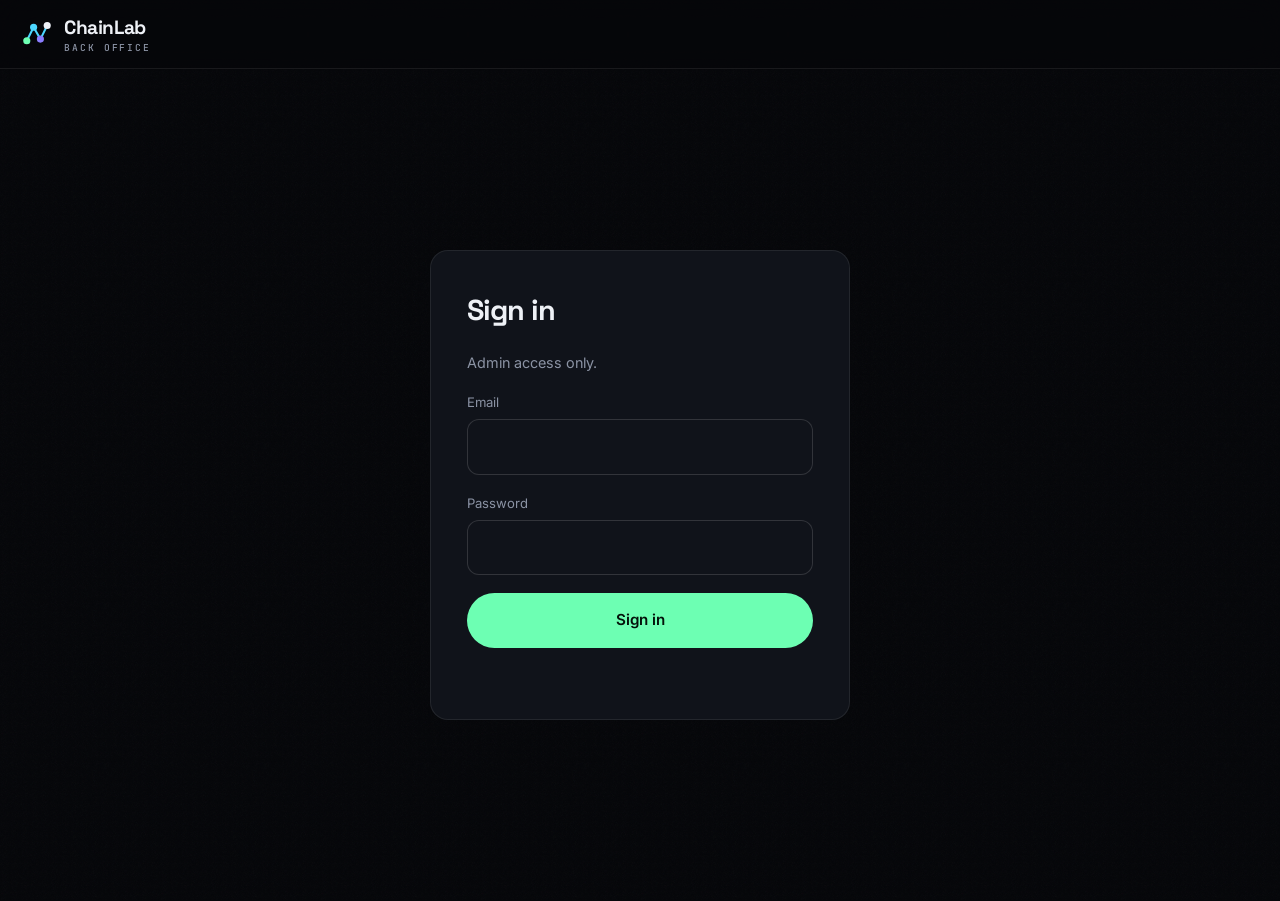
<file: admin.html>
<!doctype html>
<html lang="en">
<head>
<meta charset="utf-8">
<meta name="viewport" content="width=device-width, initial-scale=1">
<meta name="robots" content="noindex,nofollow">
<title>Orders — ChainLab Back Office</title>
<meta name="theme-color" content="#06070a">
<link rel="icon" href="assets/favicon.svg" type="image/svg+xml">
<link rel="preconnect" href="https://fonts.googleapis.com"><link rel="preconnect" href="https://fonts.gstatic.com" crossorigin>
<link href="https://fonts.googleapis.com/css2?family=Inter:wght@400;500;600&family=JetBrains+Mono:wght@400;500&family=Space+Grotesk:wght@500;600;700&display=swap" rel="stylesheet">
<link rel="stylesheet" href="css/styles.css">
<style>
  body{min-height:100vh}
  [hidden]{display:none!important}
  .a-top{position:sticky;top:0;z-index:20;background:rgba(6,7,10,.85);backdrop-filter:blur(16px);border-bottom:1px solid var(--line)}
  .a-top .wrap{display:flex;align-items:center;gap:16px;height:68px}
  .a-top .who{margin-left:auto;color:var(--muted);font-size:.85rem;display:flex;gap:12px;align-items:center}
  .a-btn{padding:8px 14px;border-radius:999px;border:1px solid var(--line2);background:var(--panel);cursor:pointer;font-size:.85rem;color:var(--text);transition:.2s;white-space:nowrap}
  .a-btn:hover{border-color:var(--text)}
  .a-btn.mint{background:var(--mint);color:#04120a;border-color:var(--mint);font-weight:600}
  .a-btn.violet{background:var(--violet);color:#fff;border-color:var(--violet);font-weight:600}
  .a-btn.rose{color:var(--rose);border-color:rgba(255,122,156,.35)}
  .a-btn[disabled]{opacity:.5;pointer-events:none}
  .login{min-height:calc(100vh - 68px);display:grid;place-items:center;padding:20px}
  .login .form-card{width:min(420px,100%)}
  .kpis{display:grid;grid-template-columns:repeat(5,1fr);gap:12px;margin:28px 0 18px}
  .kpi{padding:16px 18px;border-radius:14px;border:1px solid var(--line);background:var(--panel);cursor:pointer;transition:border-color .2s}
  .kpi:hover,.kpi.on{border-color:var(--c)}
  .kpi strong{font-family:var(--fd);font-size:1.8rem;display:block;line-height:1;color:var(--c)}
  .kpi span{font-size:.8rem;color:var(--muted)}
  .a-tools{display:flex;gap:12px;align-items:center;margin-bottom:16px;flex-wrap:wrap}
  .a-tools .search{height:44px;max-width:420px}
  .olist{display:grid;gap:10px;padding-bottom:80px}
  .orow{border:1px solid var(--line);border-radius:16px;background:var(--panel);overflow:hidden}
  .orow-h{display:grid;grid-template-columns:150px 1.2fr 1fr 110px 150px 24px;gap:14px;align-items:center;padding:14px 18px;cursor:pointer}
  .orow-h:hover{background:var(--panel2)}
  .oid{font-family:var(--fm);font-size:.85rem}
  .oid small,.ocust small{display:block;color:var(--muted);font-family:var(--fb);font-size:.75rem}
  .ocust b{font-weight:600}
  .ototal{font-family:var(--fd);font-weight:700;font-size:1.15rem;text-align:right}
  .chev{color:var(--dim);transition:transform .25s}
  .orow.open .chev{transform:rotate(90deg)}
  .obody{display:none;border-top:1px solid var(--line);padding:18px;gap:18px;grid-template-columns:1.3fr 1fr}
  .orow.open .obody{display:grid}
  .box{border:1px solid var(--line);border-radius:12px;padding:14px 16px}
  .box h6{font-family:var(--fm);font-size:.66rem;letter-spacing:.14em;color:var(--muted);font-weight:500;margin-bottom:10px;text-transform:uppercase}
  .items{width:100%;border-collapse:collapse;font-size:.88rem}
  .items td{padding:7px 0;border-bottom:1px solid var(--line)}
  .items td:last-child{text-align:right;font-family:var(--fm)}
  .items tr.sum td{border:0;color:var(--muted);padding:4px 0}
  .items tr.tot td{border:0;font-weight:700;color:var(--text);font-size:1rem}
  .label{white-space:pre-line;font-size:.95rem;line-height:1.55}
  .kv{display:grid;grid-template-columns:110px 1fr;gap:6px 10px;font-size:.85rem}
  .kv span{color:var(--muted)}
  .kv code{font-family:var(--fm);font-size:.78rem;word-break:break-all}
  .acts{display:flex;gap:8px;flex-wrap:wrap;margin-top:12px}
  .stp{display:inline-flex;align-items:center;gap:7px;padding:5px 11px;border-radius:999px;font-family:var(--fm);font-size:.66rem;letter-spacing:.08em;text-transform:uppercase;border:1px solid;white-space:nowrap}
  .stp i{width:6px;height:6px;border-radius:50%;background:currentColor}
  .s-awaiting{color:var(--muted);border-color:var(--line2)}
  .s-verifying{color:var(--amber);border-color:rgba(255,196,107,.4);background:rgba(255,196,107,.07)}
  .s-paid{color:var(--cyan);border-color:rgba(76,215,255,.4);background:rgba(76,215,255,.07)}
  .s-shipped{color:var(--mint);border-color:rgba(109,255,179,.4);background:rgba(109,255,179,.07)}
  .s-cancelled{color:var(--rose);border-color:rgba(255,122,156,.4);background:rgba(255,122,156,.06)}
  .a-empty{padding:60px;text-align:center;color:var(--muted);border:1px dashed var(--line2);border-radius:16px}
  .note-in{width:100%;margin-top:6px;font-size:.85rem;padding:10px 12px}
  .ship-in{display:flex;gap:8px;margin-top:10px}
  .ship-in .input{padding:10px 12px;font-size:.85rem}
  .tabs{display:flex;gap:6px;margin-top:26px;border-bottom:1px solid var(--line)}
  .tab{padding:12px 16px;border:0;background:none;color:var(--muted);cursor:pointer;font-weight:600;border-bottom:2px solid transparent;margin-bottom:-1px;display:flex;gap:8px;align-items:center}
  .tab.on{color:var(--text);border-color:var(--mint)}
  .tab i{font-style:normal;font-size:.72rem;min-width:20px;height:20px;padding:0 6px;border-radius:99px;background:var(--mint);color:#04120a;display:grid;place-items:center}
  .tab i:empty{display:none}
  .msg{border:1px solid var(--line);border-radius:16px;background:var(--panel);padding:16px 18px}
  .msg.handled{opacity:.55}
  .msg-h{display:flex;gap:12px;align-items:center;flex-wrap:wrap}
  .msg-h b{font-weight:600}
  .msg-h .when{margin-left:auto;color:var(--muted);font-size:.8rem}
  .msg p{white-space:pre-wrap;margin:10px 0 12px;color:#d5dae3;font-size:.92rem}
  @media (max-width:900px){
    .kpis{grid-template-columns:repeat(3,1fr)}
    .orow-h{grid-template-columns:1fr auto;grid-template-areas:"id total" "cust st"}
    .orow-h .oid{grid-area:id}.orow-h .ototal{grid-area:total}.orow-h .ocust{grid-area:cust}.orow-h .ost{grid-area:st;justify-self:end}
    .orow-h .odate,.orow-h .chev{display:none}
    .obody{grid-template-columns:1fr}
  }
</style>
</head>
<body>
<header class="a-top"><div class="wrap">
  <a href="index.html" class="logo"><svg viewBox="0 0 40 40" width="30" height="30"><path d="M8 28 L16 12 L24 26 L32 10" fill="none" stroke="#4cd7ff" stroke-width="2.4" stroke-linecap="round"/><circle cx="8" cy="28" r="4.2" fill="#6dffb3"/><circle cx="16" cy="12" r="4.2" fill="#4cd7ff"/><circle cx="24" cy="26" r="4.2" fill="#8a7dff"/><circle cx="32" cy="10" r="4.2" fill="#eef1f6"/></svg><div>ChainLab<small>BACK OFFICE</small></div></a>
  <div class="who" id="who"></div>
</div></header>

<main class="wrap">
  <section class="login" id="loginView" hidden>
    <form class="form-card" id="loginForm">
      <h2 style="font-family:var(--fd);font-size:1.8rem;letter-spacing:-.03em">Sign in</h2>
      <p class="muted" style="font-size:.9rem">Admin access only.</p>
      <div class="field"><label>Email</label><input class="input" name="email" type="email" autocomplete="username" required></div>
      <div class="field"><label>Password</label><input class="input" name="password" type="password" autocomplete="current-password" required></div>
      <button class="btn btn-primary" type="submit">Sign in</button>
      <div class="form-status err" id="loginErr"></div>
    </form>
  </section>

  <section id="appView" hidden>
    <div class="tabs" id="tabs"><button class="tab on" data-tab="orders">Orders <i id="tabO"></i></button><button class="tab" data-tab="messages">Messages <i id="tabM"></i></button></div>
    <div id="msgView" hidden><div class="olist" id="msgList" style="margin-top:20px"></div></div>
    <div id="orderView">
    <div class="kpis" id="kpis"></div>
    <div class="a-tools">
      <label class="search"><svg viewBox="0 0 24 24" fill="none" stroke="currentColor" stroke-width="2"><circle cx="11" cy="11" r="7"/><path d="M20 20l-4-4"/></svg><input id="q" placeholder="Search order #, name, email, ZIP…"></label>
      <button class="a-btn" id="refresh">↻ Refresh</button>
      <a class="a-btn" id="walletLink" target="_blank" rel="noopener">Check wallet on mempool.space ↗</a>
      <span class="muted" id="lastSync" style="font-size:.8rem"></span>
    </div>
    <div class="olist" id="list"></div>
    </div>
  </section>
</main>
<div class="toast" id="toast"></div>

<script src="js/config.js"></script>
<script src="js/admin.js"></script>
</body>
</html>
</file>
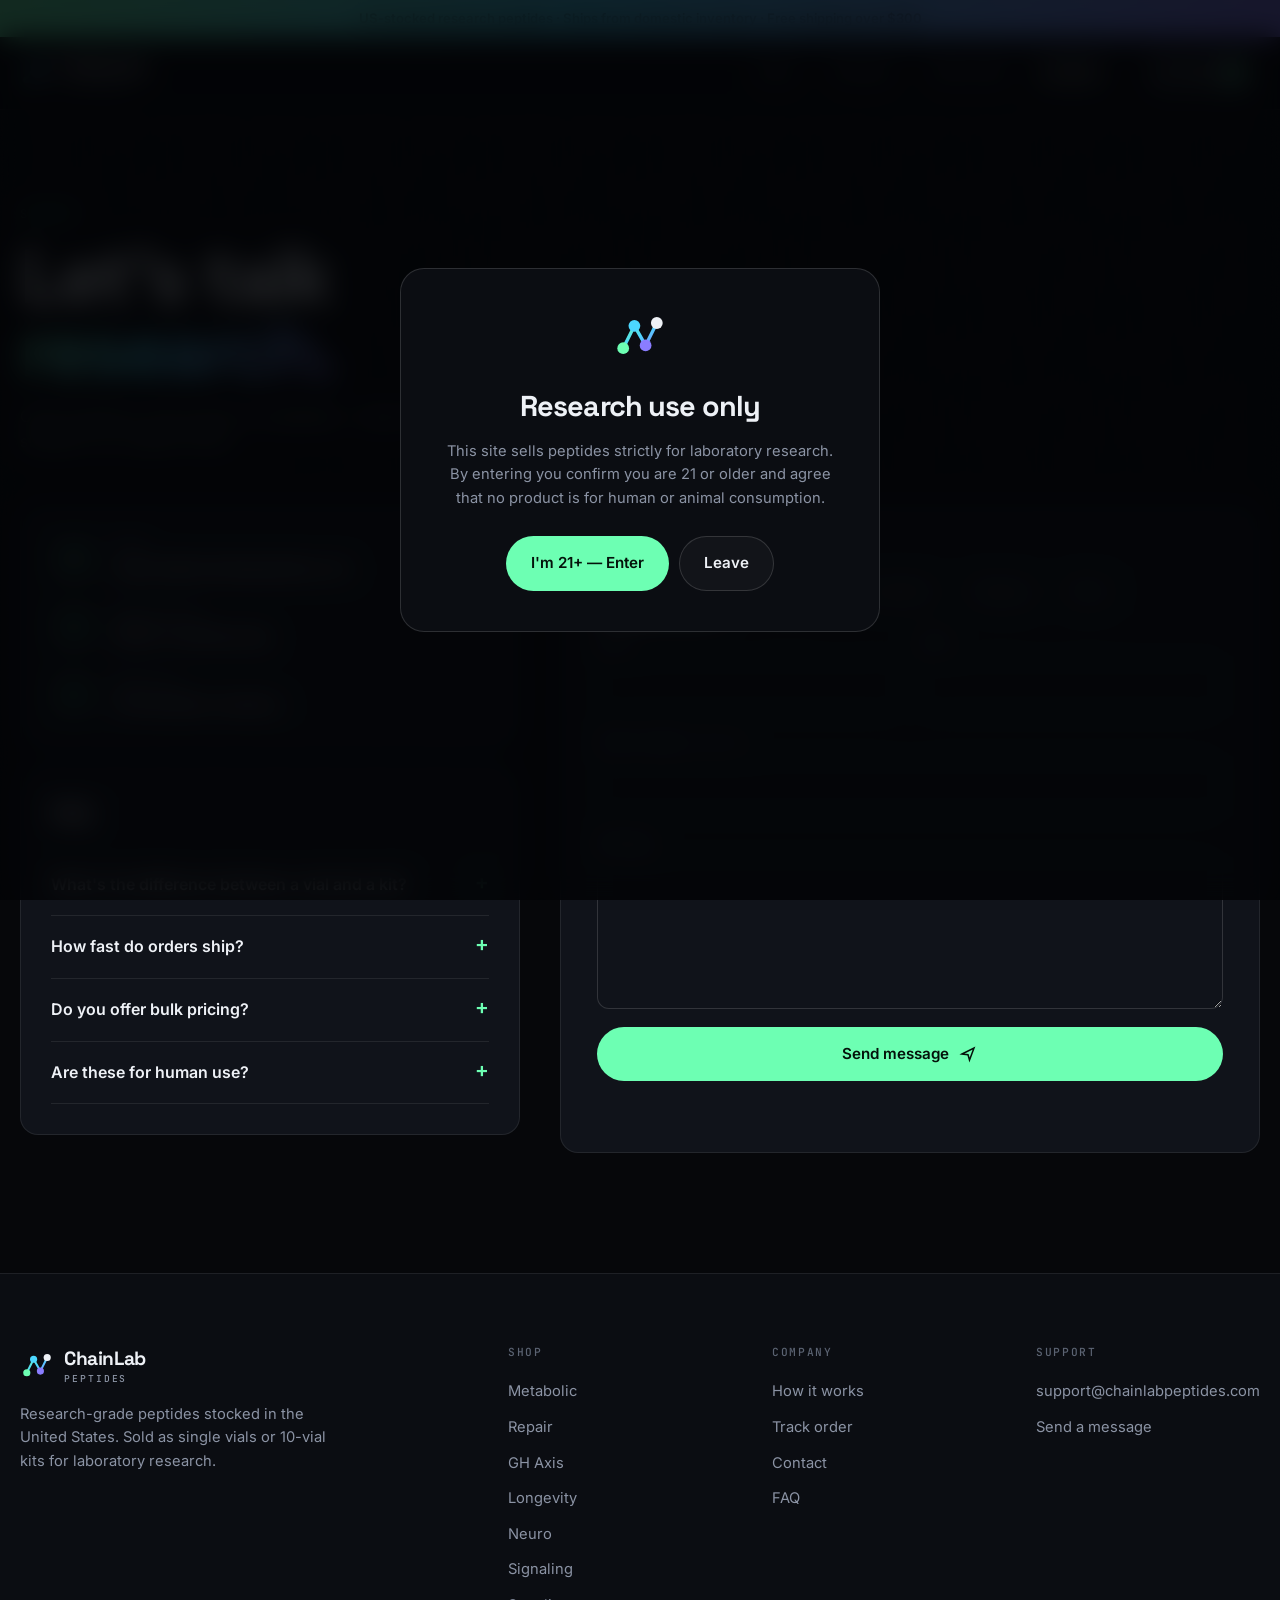
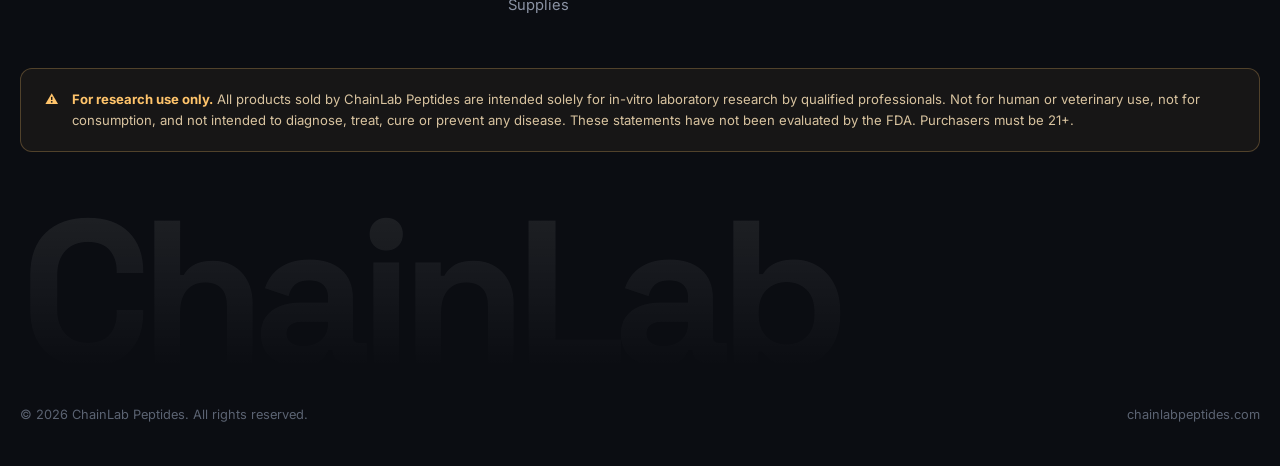
<file: contact.html>
<!doctype html>
<html lang="en">
<head>
<meta charset="utf-8">
<meta name="viewport" content="width=device-width, initial-scale=1">
<title>Contact — ChainLab Peptides</title>
<meta name="description" content="Contact ChainLab Peptides support for orders, bulk pricing and availability.">
<meta name="theme-color" content="#06070a">
<link rel="icon" href="assets/favicon.svg" type="image/svg+xml">
<link rel="preconnect" href="https://fonts.googleapis.com"><link rel="preconnect" href="https://fonts.gstatic.com" crossorigin>
<link href="https://fonts.googleapis.com/css2?family=Inter:wght@400;500;600&family=JetBrains+Mono:wght@400;500&family=Space+Grotesk:wght@500;600;700&display=swap" rel="stylesheet">
<link rel="stylesheet" href="css/styles.css">
</head>
<body data-page="contact">
<main>
  <section class="page-head"><div class="wrap">
    <span class="mono eyebrow">Support</span>
    <h1>Let's talk<br><span class="grad-text">research.</span></h1>
    <p>Order questions, bulk quotes or availability — send a message and it goes straight to our support inbox.</p>
  </div></section>

  <div class="wrap contact-grid">
    <div style="display:grid;gap:16px;align-content:start">
      <div class="contact-card reveal">
        <div class="item"><div class="ico"><svg width="20" viewBox="0 0 24 24" fill="none" stroke="currentColor" stroke-width="1.8"><path d="M3 6h18v12H3z"/><path d="M3 7l9 6 9-6"/></svg></div><div><small>Email</small><a id="mailLink" href="#"></a></div></div>
        <div class="item"><div class="ico"><svg width="20" viewBox="0 0 24 24" fill="none" stroke="currentColor" stroke-width="1.8"><circle cx="12" cy="12" r="9"/><path d="M12 7v5l3 2"/></svg></div><div><small>Response time</small>Within 1 business day</div></div>
        <div class="item"><div class="ico"><svg width="20" viewBox="0 0 24 24" fill="none" stroke="currentColor" stroke-width="1.8"><path d="M3 7h11v9H3zM14 10h4l3 3v3h-7z"/></svg></div><div><small>Ships from</small>US domestic inventory</div></div>
      </div>
      <div class="contact-card faq reveal" id="faq">
        <h3 style="font-family:var(--fd);font-size:1.4rem">FAQ</h3>
        <div>
          <details><summary>What's the difference between a vial and a kit?</summary><p>A single vial is one sealed vial of the size you pick. A kit is ten vials of the same size and is priced much lower per vial.</p></details>
          <details><summary>How fast do orders ship?</summary><p>Orders ship from US inventory, typically within one business day of payment confirmation. You'll receive tracking by email.</p></details>
          <details><summary>Do you offer bulk pricing?</summary><p>Yes. Choose "Bulk quote" in the form with the compounds and quantities you need.</p></details>
          <details><summary>Are these for human use?</summary><p>No. All products are sold strictly for laboratory research use only and are not for human or animal consumption.</p></details>
        </div>
      </div>
    </div>

    <div class="form-card reveal">
      <form id="contactForm" style="display:grid;gap:18px">
        <div class="field"><label>What can we help with?</label>
          <div class="topics" id="topics">
            <button type="button" class="chip on" data-t="Order question">Order question</button>
            <button type="button" class="chip" data-t="Bulk quote">Bulk quote</button>
            <button type="button" class="chip" data-t="Product availability">Availability</button>
            <button type="button" class="chip" data-t="Shipping">Shipping</button>
            <button type="button" class="chip" data-t="Other">Other</button>
          </div></div>
        <div class="form-row">
          <div class="field"><label for="n">Name</label><input class="input" id="n" name="name" required></div>
          <div class="field"><label for="e">Email</label><input class="input" id="e" name="email" type="email" required></div>
        </div>
        <div class="field"><label for="o">Order number <span style="color:var(--dim)">(optional)</span></label><input class="input" id="o" name="order_number"></div>
        <div class="field"><label for="m">Message</label><textarea class="input" id="m" name="message" required></textarea></div>
        <input type="text" name="_honey" style="display:none" tabindex="-1" autocomplete="off">
        <button class="btn btn-primary" type="submit" id="sendBtn">Send message <svg viewBox="0 0 24 24" fill="none" stroke="currentColor" stroke-width="2"><path d="M4 12l16-8-6 16-2-7z"/></svg></button>
        <div class="form-status" id="status"></div>
      </form>
      <div class="success" id="success"><div class="ring"><svg width="34" viewBox="0 0 24 24" fill="none" stroke="currentColor" stroke-width="2.4"><path d="M5 12l5 5L20 7"/></svg></div>
        <h3 style="font-family:var(--fd);font-size:1.8rem;margin-bottom:8px">Message sent</h3><p class="muted">We'll reply to your email within one business day.</p><br>
        <button class="btn btn-ghost" onclick="location.reload()">Send another</button></div>
    </div>
  </div>
</main>

<script src="js/config.js"></script>
<script src="js/products.js"></script>
<script src="js/app.js"></script>
<script>
  const ml = document.getElementById("mailLink"); ml.textContent = CL_CONFIG.supportEmail; ml.href = "mailto:" + CL_CONFIG.supportEmail;
  let topic = "Order question";
  document.getElementById("topics").addEventListener("click", e => {
    const c = e.target.closest(".chip"); if (!c) return; topic = c.dataset.t;
    document.querySelectorAll("#topics .chip").forEach(x => x.classList.toggle("on", x === c));
  });
  document.getElementById("contactForm").addEventListener("submit", async e => {
    e.preventDefault();
    const f = e.target, data = Object.fromEntries(new FormData(f)), btn = document.getElementById("sendBtn"), st = document.getElementById("status");
    if (data._honey) return;
    btn.disabled = true; btn.firstChild.textContent = "Sending… "; st.textContent = ""; st.className = "form-status";
    try {
      const DB = (CL_CONFIG.supabaseUrl || "").replace(/\/$/, "");
      if (!DB) throw 0;
      const r = await fetch(`${DB}/rest/v1/messages`, {
        method: "POST", headers: { apikey: CL_CONFIG.supabaseAnonKey, "Content-Type": "application/json", Prefer: "return=minimal" },
        body: JSON.stringify({ topic, name: data.name.trim(), email: data.email.trim(), order_number: (data.order_number || "").trim() || null, message: data.message.trim() })
      });
      if (!r.ok) throw 0;
      f.style.display = "none"; document.getElementById("success").classList.add("show");
    } catch {
      st.className = "form-status err"; st.textContent = "Couldn't send right now. Please email " + CL_CONFIG.supportEmail + " directly.";
      btn.disabled = false; btn.firstChild.textContent = "Send message ";
    }
  });
</script>
</body>
</html>
</file>
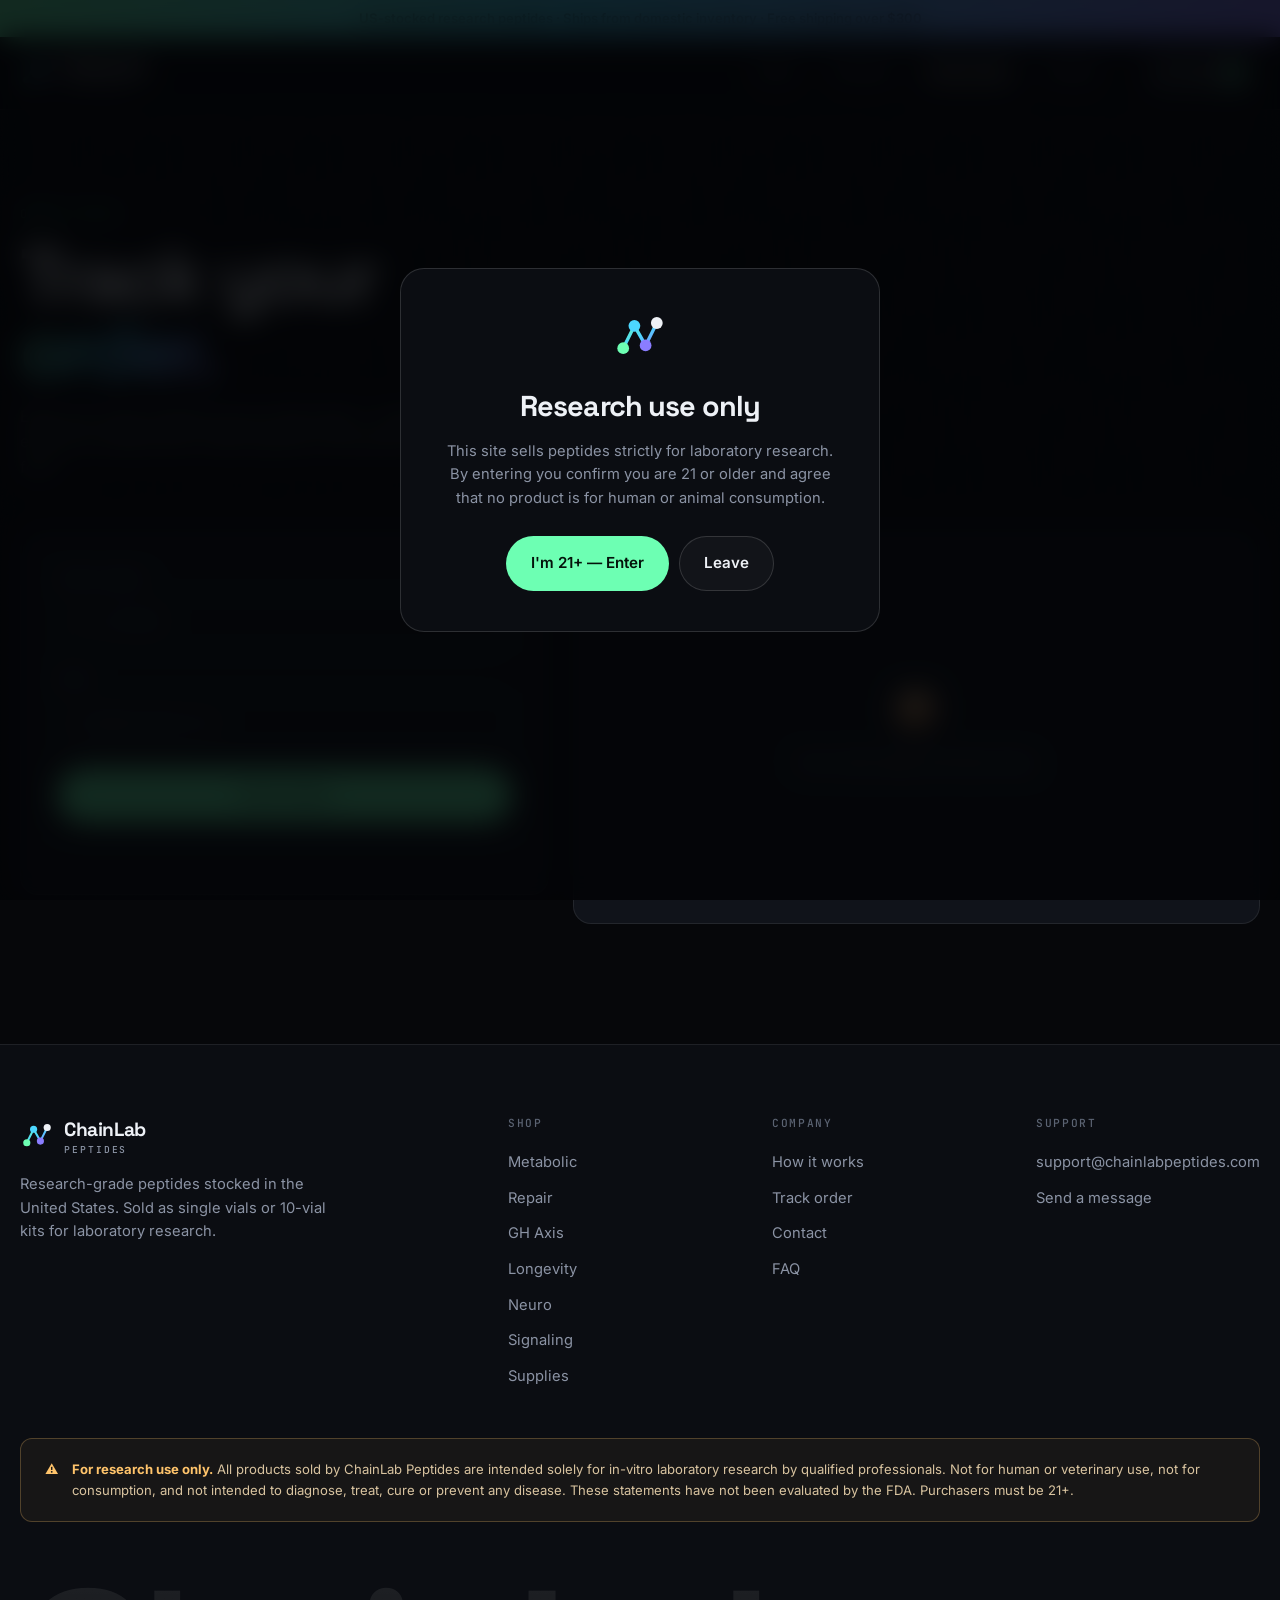
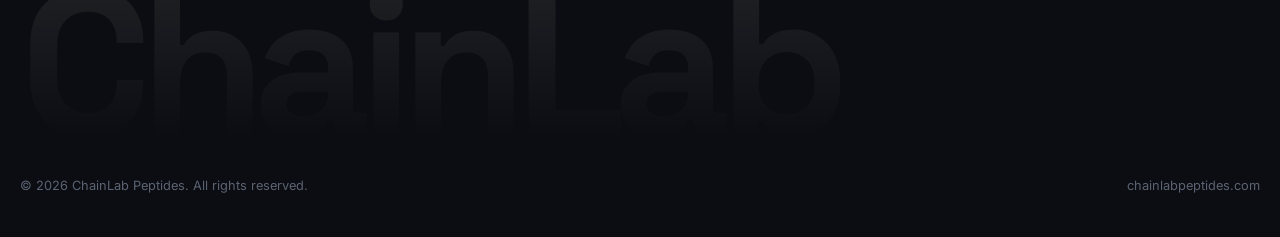
<file: track.html>
<!doctype html>
<html lang="en">
<head>
<meta charset="utf-8">
<meta name="viewport" content="width=device-width, initial-scale=1">
<title>Track Order — ChainLab Peptides</title>
<meta name="description" content="Check the status of your ChainLab Peptides order.">
<meta name="theme-color" content="#06070a">
<link rel="icon" href="assets/favicon.svg" type="image/svg+xml">
<link rel="preconnect" href="https://fonts.googleapis.com"><link rel="preconnect" href="https://fonts.gstatic.com" crossorigin>
<link href="https://fonts.googleapis.com/css2?family=Inter:wght@400;500;600&family=JetBrains+Mono:wght@400;500&family=Space+Grotesk:wght@500;600;700&display=swap" rel="stylesheet">
<link rel="stylesheet" href="css/styles.css">
<style>
  .trk{display:grid;grid-template-columns:1fr 1.3fr;gap:24px;padding-bottom:120px;align-items:start}
  .recent{display:flex;flex-wrap:wrap;gap:8px}
  .result{min-height:320px}
  .tl{display:grid;gap:0;margin:26px 0 8px}
  .tl-step{display:grid;grid-template-columns:34px 1fr;gap:14px;position:relative;padding-bottom:22px}
  .tl-step:last-child{padding-bottom:0}
  .tl-step::before{content:"";position:absolute;left:16px;top:30px;bottom:-2px;width:2px;background:var(--line2)}
  .tl-step:last-child::before{display:none}
  .tl-step.done::before{background:var(--mint)}
  .dot{width:34px;height:34px;border-radius:50%;border:2px solid var(--line2);display:grid;place-items:center;background:var(--bg2);color:var(--dim);font-size:.85rem;position:relative;z-index:1}
  .tl-step.done .dot{border-color:var(--mint);background:var(--mint);color:#04120a}
  .tl-step.now .dot{border-color:var(--mint);color:var(--mint);box-shadow:0 0 0 6px rgba(109,255,179,.12)}
  .tl-step h4{font-family:var(--fd);font-size:1.05rem;margin-top:5px}
  .tl-step p{color:var(--muted);font-size:.86rem}
  .tl-step:not(.done):not(.now) h4{color:var(--dim)}
  .res-head{display:flex;justify-content:space-between;align-items:start;gap:14px;flex-wrap:wrap}
  .res-head h2{font-family:var(--fd);font-size:2rem;letter-spacing:-.03em;line-height:1}
  .meta-row{display:flex;gap:22px;flex-wrap:wrap;margin-top:14px;color:var(--muted);font-size:.86rem}
  .meta-row b{color:var(--text);font-weight:600}
  .trk-box{margin-top:18px;padding:16px;border-radius:14px;border:1px solid rgba(109,255,179,.3);background:rgba(109,255,179,.05)}
  .trk-box code{font-family:var(--fm);font-size:1rem;word-break:break-all}
  .carriers{display:flex;gap:8px;flex-wrap:wrap;margin-top:12px}
  .carriers a{padding:8px 14px;border-radius:999px;border:1px solid var(--line2);font-size:.82rem}
  .carriers a:hover{border-color:var(--mint);color:var(--mint)}
  .cancel-box{margin-top:22px;padding:16px;border-radius:14px;border:1px solid rgba(255,122,156,.3);background:rgba(255,122,156,.05);color:#f3c2cf}
  .items-pre{white-space:pre-line;font-size:.86rem;color:var(--muted);margin-top:18px;padding-top:16px;border-top:1px solid var(--line)}
  .placeholder{display:grid;place-items:center;text-align:center;color:var(--muted);min-height:320px}
  @media (max-width:900px){.trk{grid-template-columns:1fr}}
</style>
</head>
<body data-page="track">
<main>
  <section class="page-head"><div class="wrap">
    <span class="mono eyebrow">Order status</span>
    <h1>Track your<br><span class="grad-text">order.</span></h1>
    <p>Enter your order number (in your order email — it starts with <span class="mono" style="font-size:.85rem">CL-</span>) and the email you ordered with. Orders placed on this device are listed below the form.</p>
  </div></section>

  <div class="wrap trk">
    <form class="form-card" id="trackForm">
      <div class="field"><label for="oid">Order number</label><input class="input" id="oid" name="id" placeholder="CL-XXXX00" autocomplete="off" required style="font-family:var(--fm);text-transform:uppercase"></div>
      <div class="field"><label for="oem">Email</label><input class="input" id="oem" name="email" type="email" placeholder="you@example.com" autocomplete="email" required></div>
      <button class="btn btn-primary" type="submit" id="trkBtn">Check status</button>
      <div class="form-status err" id="trkErr"></div>
      <div id="recentWrap" hidden><div class="mono muted" style="font-size:.66rem;margin:6px 0 8px">Orders on this device</div><div class="recent" id="recent"></div></div>
    </form>

    <div class="form-card result" id="result">
      <div class="placeholder"><div><div style="font-size:2.4rem;margin-bottom:10px">📦</div>Your order status will show here.</div></div>
    </div>
  </div>
</main>

<script src="js/config.js"></script>
<script src="js/products.js"></script>
<script src="js/app.js"></script>
<script>
(function () {
  const CFG = window.CL_CONFIG, $ = s => document.querySelector(s);
  const DB = (CFG.supabaseUrl || "").replace(/\/$/, "");
  const esc = v => String(v ?? "").replace(/[&<>"']/g, c => ({ "&": "&amp;", "<": "&lt;", ">": "&gt;", '"': "&quot;", "'": "&#39;" }[c]));
  const money = n => "$" + Number(n || 0).toLocaleString("en-US", { maximumFractionDigits: 2 });
  const day = d => d ? new Date(d).toLocaleDateString("en-US", { month: "short", day: "numeric", year: "numeric" }) : "";
  const local = (() => { try { return JSON.parse(localStorage.getItem("cl_orders")) || []; } catch { return []; } })();

  // prefill from link (?order=CL-XXX) and from orders placed on this device
  const qs = new URLSearchParams(location.search);
  if (qs.get("order")) $("#oid").value = qs.get("order");
  const match = local.find(o => o.id === $("#oid").value);
  if (match && match.email) $("#oem").value = match.email;
  if (local.length) {
    $("#recentWrap").hidden = false;
    $("#recent").innerHTML = local.slice().reverse().slice(0, 6).map(o => `<button type="button" class="chip" data-id="${esc(o.id)}" data-email="${esc(o.email || "")}">${esc(o.id)}</button>`).join("");
    $("#recent").addEventListener("click", e => { const b = e.target.closest("[data-id]"); if (!b) return; $("#oid").value = b.dataset.id; $("#oem").value = b.dataset.email; lookup(); });
  }

  const STEPS = [
    ["placed",    "Order placed",       "We received your order."],
    ["verifying", "Payment sent",       "We're confirming your Bitcoin payment."],
    ["paid",      "Payment confirmed",  "Your order is being packed."],
    ["shipped",   "Shipped",            "Your order is on the way."]
  ];
  const RANK = { awaiting: 0, verifying: 1, paid: 2, shipped: 3 };

  function render(o) {
    const r = RANK[o.status] ?? 0, cancelled = o.status === "cancelled";
    const headline = cancelled ? "Cancelled" : ["Awaiting payment", "Verifying payment", "Preparing to ship", "Shipped"][r];
    const pillCls = cancelled ? "st-rose" : r >= 2 ? "st-mint" : "";
    const tl = cancelled ? "" : `<div class="tl">${STEPS.map(([k, t, d], i) => {
      const cls = i < r || (i === r && r === 3) ? "done" : i === r ? "now" : "";
      const desc = i === 0 ? `${d} ${day(o.created_at)}` : i === 1 && r === 0 ? "Waiting for your Bitcoin payment." : d;
      return `<div class="tl-step ${cls}"><div class="dot">${cls === "done" ? "✓" : i + 1}</div><div><h4>${t}</h4><p>${desc}</p></div></div>`;
    }).join("")}</div>`;
    const tn = (o.tracking || "").replace(/\s+/g, "");
    const trackBox = o.status === "shipped" ? (o.tracking ? `<div class="trk-box"><div class="mono muted" style="font-size:.66rem;margin-bottom:6px">Tracking number</div><code>${esc(o.tracking)}</code>
      <div class="carriers">
        <a href="https://tools.usps.com/go/TrackConfirmAction?tLabels=${encodeURIComponent(tn)}" target="_blank" rel="noopener">USPS ↗</a>
        <a href="https://www.ups.com/track?tracknum=${encodeURIComponent(tn)}" target="_blank" rel="noopener">UPS ↗</a>
        <a href="https://www.fedex.com/fedextrack/?trknbr=${encodeURIComponent(tn)}" target="_blank" rel="noopener">FedEx ↗</a>
      </div></div>` : `<div class="trk-box">Your order has shipped. Tracking details will be emailed to you.</div>`) : "";
    const payNote = o.status === "awaiting" && local.some(x => x.id === o.id)
      ? `<p style="margin-top:16px"><button class="btn btn-ghost" onclick="showOrder('${esc(o.id)}')">Show payment details</button></p>` : "";
    $("#result").innerHTML = `
      <div class="res-head"><div><span class="mono muted" style="font-size:.7rem">Order</span><h2>${esc(o.id)}</h2></div>
        <span class="status-pill ${pillCls}"><i></i>${headline}</span></div>
      <div class="meta-row"><span>Placed <b>${day(o.created_at)}</b></span><span>Total <b>${money(o.total)}</b></span>${o.updated_at ? `<span>Updated <b>${day(o.updated_at)}</b></span>` : ""}</div>
      ${cancelled ? `<div class="cancel-box">This order was cancelled. If you think this is a mistake, email <a href="mailto:${esc(CFG.supportEmail)}" style="text-decoration:underline">${esc(CFG.supportEmail)}</a> with your order number.</div>` : ""}
      ${tl}${trackBox}${payNote}
      ${o.item_text ? `<div class="items-pre">${esc(o.item_text)}</div>` : ""}`;
    // keep the cart's order card in sync
    try { const all = JSON.parse(localStorage.getItem("cl_orders")) || []; const m = all.find(x => x.id === o.id); if (m) { m.status = o.status; m.tracking = o.tracking; localStorage.setItem("cl_orders", JSON.stringify(all)); } } catch {}
  }

  async function lookup() {
    const id = $("#oid").value.trim().toUpperCase(), email = $("#oem").value.trim();
    $("#trkErr").textContent = "";
    if (!id || !email) { $("#trkErr").textContent = "Enter your order number and email."; return; }
    if (!DB) { $("#trkErr").textContent = `Order tracking isn't available right now — email ${CFG.supportEmail} with your order number.`; return; }
    const btn = $("#trkBtn"); btn.disabled = true; btn.textContent = "Checking…";
    try {
      const r = await fetch(`${DB}/rest/v1/rpc/order_lookup`, { method: "POST", headers: { apikey: CFG.supabaseAnonKey, "Content-Type": "application/json" }, body: JSON.stringify({ p_id: id, p_email: email }) });
      if (!r.ok) throw 0;
      const rows = await r.json();
      if (!rows.length) { $("#trkErr").textContent = "No order found with that number and email. Check both and try again."; }
      else { render(rows[0]); history.replaceState(null, "", "?order=" + encodeURIComponent(id)); }
    } catch { $("#trkErr").textContent = "Couldn't check right now. Please try again in a minute."; }
    btn.disabled = false; btn.textContent = "Check status";
  }
  $("#trackForm").addEventListener("submit", e => { e.preventDefault(); lookup(); });
  if ($("#oid").value && $("#oem").value) lookup();
})();
</script>
</body>
</html>
</file>
<file: css/styles.css>
:root{
  --bg:#06070a; --bg2:#0b0d12; --panel:#10131a; --panel2:#151924;
  --line:rgba(255,255,255,.08); --line2:rgba(255,255,255,.14);
  --text:#eef1f6; --muted:#8b93a4; --dim:#5b6372;
  --mint:#6dffb3; --violet:#8a7dff; --cyan:#4cd7ff; --amber:#ffc46b; --rose:#ff7a9c;
  --grad:linear-gradient(120deg,var(--mint),var(--cyan) 45%,var(--violet));
  --r:18px; --r-sm:12px;
  --fd:"Space Grotesk",system-ui,sans-serif; --fb:"Inter",system-ui,sans-serif; --fm:"JetBrains Mono",ui-monospace,monospace;
  --shadow:0 30px 80px -30px rgba(0,0,0,.8);
}
*{box-sizing:border-box;margin:0;padding:0}
html{scroll-behavior:smooth}
body{background:var(--bg);color:var(--text);font-family:var(--fb);font-size:16px;line-height:1.6;-webkit-font-smoothing:antialiased;overflow-x:hidden}
a{color:inherit;text-decoration:none}
img,svg{display:block}
button,input,select,textarea{font:inherit;color:inherit}
::selection{background:var(--mint);color:#000}
.wrap{width:min(1240px,100% - 40px);margin-inline:auto}
.mono{font-family:var(--fm);font-size:.75rem;letter-spacing:.12em;text-transform:uppercase}
.grad-text{background:var(--grad);-webkit-background-clip:text;background-clip:text;color:transparent}
.muted{color:var(--muted)}

/* noise + glow background */
body::before{content:"";position:fixed;inset:0;pointer-events:none;z-index:0;opacity:.035;
  background-image:url("data:image/svg+xml,%3Csvg xmlns='http://www.w3.org/2000/svg' width='160' height='160'%3E%3Cfilter id='n'%3E%3CfeTurbulence baseFrequency='.9' numOctaves='3'/%3E%3C/filter%3E%3Crect width='160' height='160' filter='url(%23n)'/%3E%3C/svg%3E")}
.cursor-glow{position:fixed;width:520px;height:520px;border-radius:50%;pointer-events:none;z-index:0;
  background:radial-gradient(circle,rgba(109,255,179,.07),transparent 60%);transform:translate(-50%,-50%);transition:opacity .3s}
main,header,footer{position:relative;z-index:1}

/* announcement */
.announce{background:var(--grad);color:#05110b;text-align:center;font-weight:600;font-size:.82rem;padding:8px 12px;position:relative;z-index:5}

/* nav */
.nav{position:sticky;top:0;z-index:50;backdrop-filter:blur(18px) saturate(1.4);background:rgba(6,7,10,.65);border-bottom:1px solid var(--line)}
.nav .wrap{display:flex;align-items:center;gap:28px;height:72px}
.logo{display:flex;align-items:center;gap:10px;font-family:var(--fd);font-weight:700;font-size:1.2rem;letter-spacing:-.02em}
.logo svg{width:34px;height:34px}
.logo small{font-family:var(--fm);font-size:.6rem;color:var(--muted);letter-spacing:.2em;font-weight:500;display:block;margin-top:-4px}
.nav-links{display:flex;gap:6px;margin-left:auto}
.nav-links a{padding:8px 14px;border-radius:999px;color:var(--muted);font-size:.92rem;transition:.2s}
.nav-links a:hover,.nav-links a.active{color:var(--text);background:rgba(255,255,255,.06)}
.cart-btn{position:relative;display:flex;align-items:center;gap:8px;padding:10px 16px;border-radius:999px;border:1px solid var(--line2);background:var(--panel);cursor:pointer;transition:.2s}
.cart-btn:hover{border-color:var(--mint)}
.cart-btn svg{width:18px;height:18px}
.cart-count{min-width:20px;height:20px;border-radius:999px;background:var(--mint);color:#000;font-size:.72rem;font-weight:700;display:grid;place-items:center;padding:0 6px}
.cart-count.bump{animation:bump .4s}
@keyframes bump{40%{transform:scale(1.5)}}
.burger{display:none;background:none;border:0;cursor:pointer;padding:6px}
.burger svg{width:26px;height:26px}

/* buttons */
.btn{display:inline-flex;align-items:center;justify-content:center;gap:10px;padding:14px 24px;border-radius:999px;font-weight:600;font-size:.95rem;border:1px solid transparent;cursor:pointer;transition:transform .2s,box-shadow .3s,background .2s,border-color .2s;white-space:nowrap}
.btn-primary{background:var(--mint);color:#04120a;box-shadow:0 0 0 0 rgba(109,255,179,.5)}
.btn-primary:hover{transform:translateY(-2px);box-shadow:0 10px 40px -8px rgba(109,255,179,.6)}
.btn-ghost{border-color:var(--line2);background:rgba(255,255,255,.03)}
.btn-ghost:hover{border-color:var(--text);transform:translateY(-2px)}
.btn svg{width:18px;height:18px}
.btn[disabled]{opacity:.5;pointer-events:none}

/* hero */
.hero{position:relative;min-height:calc(100vh - 110px);display:flex;align-items:center;overflow:hidden}
#chain-canvas{position:absolute;inset:0;width:100%;height:100%;z-index:0}
.hero::after{content:"";position:absolute;inset:auto 0 0 0;height:200px;background:linear-gradient(transparent,var(--bg));z-index:1;pointer-events:none}
.hero .wrap{position:relative;z-index:2;pointer-events:none}
.hero-copy{max-width:640px;pointer-events:auto}
.pill{display:inline-flex;align-items:center;gap:10px;padding:6px 14px 6px 6px;border:1px solid var(--line2);border-radius:999px;background:rgba(16,19,26,.7);backdrop-filter:blur(10px);font-size:.82rem;color:var(--muted)}
.pill b{background:var(--mint);color:#000;border-radius:999px;padding:2px 10px;font-size:.72rem}
.hero h1{font-family:var(--fd);font-size:clamp(2.8rem,7vw,6rem);line-height:.95;letter-spacing:-.045em;margin:24px 0 22px;font-weight:700}
.hero h1 .line{display:block;overflow:hidden}
.hero h1 .line span{display:inline-block;transform:translateY(110%);animation:rise 1s cubic-bezier(.2,.8,.2,1) forwards}
.hero h1 .line:nth-child(2) span{animation-delay:.12s}
.hero h1 .line:nth-child(3) span{animation-delay:.24s}
@keyframes rise{to{transform:none}}
.hero p.lead{font-size:1.15rem;color:var(--muted);max-width:520px;margin-bottom:34px;opacity:0;animation:fade 1s .5s forwards}
.hero .ctas{display:flex;gap:14px;flex-wrap:wrap;opacity:0;animation:fade 1s .7s forwards}
@keyframes fade{from{opacity:0;transform:translateY(10px)}to{opacity:1;transform:none}}
.residue-tag{position:absolute;z-index:3;pointer-events:none;padding:8px 12px;border-radius:10px;background:rgba(10,12,18,.9);border:1px solid var(--line2);font-family:var(--fm);font-size:.72rem;opacity:0;transform:translate(-50%,-140%);transition:opacity .15s;white-space:nowrap}
.residue-tag b{color:var(--mint);font-size:.9rem;display:block}
.hero-hint{position:absolute;right:28px;bottom:36px;z-index:3;color:var(--dim);display:flex;align-items:center;gap:10px}
.hero-hint i{width:28px;height:44px;border:1.5px solid var(--dim);border-radius:20px;position:relative}
.hero-hint i::after{content:"";position:absolute;left:50%;top:8px;width:4px;height:8px;border-radius:4px;background:var(--mint);transform:translateX(-50%);animation:scrolly 1.8s infinite}
@keyframes scrolly{60%{transform:translate(-50%,14px);opacity:0}}
.seq-strip{position:absolute;left:0;right:0;bottom:90px;z-index:2;font-family:var(--fm);font-size:.8rem;color:var(--dim);white-space:nowrap;overflow:hidden;pointer-events:none;mask-image:linear-gradient(90deg,transparent,#000 15%,#000 85%,transparent)}
.seq-strip span{display:inline-block;animation:slide 60s linear infinite}
.seq-strip em{color:var(--mint);font-style:normal}

/* stats */
.stats{border-block:1px solid var(--line);background:var(--bg2)}
.stats .wrap{display:grid;grid-template-columns:repeat(4,1fr)}
.stat{padding:36px 28px;border-right:1px solid var(--line)}
.stat:last-child{border-right:0}
.stat strong{font-family:var(--fd);font-size:2.6rem;letter-spacing:-.04em;display:block;line-height:1}
.stat span{color:var(--muted);font-size:.9rem}

/* sections */
section.block{padding:120px 0}
.sec-head{display:flex;justify-content:space-between;align-items:end;gap:30px;margin-bottom:56px;flex-wrap:wrap}
.sec-head h2{font-family:var(--fd);font-size:clamp(2rem,4.5vw,3.6rem);letter-spacing:-.035em;line-height:1;max-width:720px;margin-top:14px}
.sec-head p{max-width:420px;color:var(--muted)}
.eyebrow{color:var(--mint)}

/* category tiles */
.cats{display:grid;grid-template-columns:repeat(3,1fr);gap:16px}
.cat-tile{position:relative;padding:30px;border-radius:var(--r);background:var(--panel);border:1px solid var(--line);overflow:hidden;min-height:230px;display:flex;flex-direction:column;transition:border-color .3s,transform .3s;transform-style:preserve-3d}
.cat-tile::before{content:"";position:absolute;inset:0;background:radial-gradient(400px circle at var(--mx,50%) var(--my,50%),color-mix(in srgb,var(--c) 22%,transparent),transparent 45%);opacity:0;transition:opacity .3s}
.cat-tile:hover{border-color:color-mix(in srgb,var(--c) 50%,transparent)}
.cat-tile:hover::before{opacity:1}
.cat-tile .idx{color:var(--c)}
.cat-tile h3{font-family:var(--fd);font-size:1.6rem;letter-spacing:-.02em;margin:auto 0 6px;position:relative}
.cat-tile p{color:var(--muted);font-size:.9rem;position:relative}
.cat-tile .arrow{position:absolute;top:26px;right:26px;width:40px;height:40px;border-radius:50%;border:1px solid var(--line2);display:grid;place-items:center;transition:.3s}
.cat-tile:hover .arrow{background:var(--c);color:#000;transform:rotate(-45deg);border-color:var(--c)}
.cat-tile .count{position:absolute;bottom:26px;right:28px;font-family:var(--fm);font-size:.75rem;color:var(--dim)}

/* marquee */
.marquee{overflow:hidden;border-block:1px solid var(--line);padding:26px 0;background:var(--bg2)}
.marquee-track{display:flex;gap:56px;width:max-content;animation:slide 45s linear infinite}
.marquee:hover .marquee-track{animation-play-state:paused}
.marquee-track a{font-family:var(--fd);font-size:2.2rem;font-weight:600;letter-spacing:-.03em;color:var(--dim);transition:color .2s;display:flex;align-items:center;gap:56px}
.marquee-track a::after{content:"◆";font-size:.8rem;color:var(--mint)}
.marquee-track a:hover{color:var(--text)}
@keyframes slide{to{transform:translateX(-50%)}}

/* steps */
.steps{display:grid;grid-template-columns:repeat(4,1fr);gap:16px;counter-reset:s}
.step{padding:28px;border-radius:var(--r);border:1px solid var(--line);background:linear-gradient(180deg,var(--panel),transparent)}
.step .num{font-family:var(--fm);color:var(--mint);font-size:.8rem}
.step h4{font-family:var(--fd);font-size:1.25rem;margin:40px 0 8px;letter-spacing:-.02em}
.step p{color:var(--muted);font-size:.92rem}
.step .ico{width:46px;height:46px;border-radius:12px;background:rgba(109,255,179,.08);display:grid;place-items:center;color:var(--mint);margin-top:18px}

/* kit vs single explainer */
.split{display:grid;grid-template-columns:1fr 1fr;gap:16px}
.offer{padding:40px;border-radius:24px;border:1px solid var(--line);background:var(--panel);position:relative;overflow:hidden}
.offer.feature{background:linear-gradient(160deg,rgba(109,255,179,.12),rgba(138,125,255,.08) 60%,var(--panel));border-color:rgba(109,255,179,.3)}
.offer h3{font-family:var(--fd);font-size:2rem;letter-spacing:-.03em;margin:14px 0 10px}
.offer ul{list-style:none;margin:22px 0 30px;display:grid;gap:10px}
.offer li{display:flex;gap:10px;color:var(--muted)}
.offer li::before{content:"";width:18px;height:18px;flex:none;margin-top:3px;border-radius:50%;background:rgba(109,255,179,.15) url("data:image/svg+xml,%3Csvg xmlns='http://www.w3.org/2000/svg' viewBox='0 0 24 24' fill='none' stroke='%236dffb3' stroke-width='3'%3E%3Cpath d='M5 12l5 5L20 7'/%3E%3C/svg%3E") center/11px no-repeat}
.vial-row{display:flex;gap:6px;margin-top:6px}
.vial-row i{width:14px;height:40px;border-radius:3px 3px 6px 6px;background:linear-gradient(180deg,var(--mint) 0 22%,rgba(255,255,255,.18) 22%);opacity:.9}
.vial-row.one i:not(:first-child){opacity:.12}

/* cta band */
.cta-band{border-radius:28px;padding:80px 60px;text-align:center;position:relative;overflow:hidden;background:var(--panel);border:1px solid var(--line)}
.cta-band::before{content:"";position:absolute;inset:-50%;background:conic-gradient(from 0deg,transparent,rgba(109,255,179,.25),transparent 30%,rgba(138,125,255,.25),transparent 60%);animation:spin 14s linear infinite}
.cta-band::after{content:"";position:absolute;inset:1px;border-radius:27px;background:var(--panel)}
.cta-band>*{position:relative;z-index:1}
.cta-band h2{font-family:var(--fd);font-size:clamp(2rem,5vw,3.8rem);letter-spacing:-.04em;line-height:1;margin-bottom:18px}
.cta-band p{color:var(--muted);max-width:520px;margin:0 auto 32px}
@keyframes spin{to{transform:rotate(1turn)}}

/* page header */
.page-head{padding:90px 0 50px;position:relative}
.page-head h1{font-family:var(--fd);font-size:clamp(2.6rem,6vw,5rem);letter-spacing:-.045em;line-height:.95;margin-top:14px}
.page-head p{color:var(--muted);max-width:560px;margin-top:18px}
.page-head .mini-chain{position:absolute;right:0;top:40px;width:420px;height:260px;opacity:.9}

/* shop toolbar */
.toolbar{position:sticky;top:72px;z-index:20;padding:16px 0;background:rgba(6,7,10,.85);backdrop-filter:blur(16px);border-bottom:1px solid var(--line);margin-bottom:34px}
.toolbar .wrap{display:flex;gap:14px;align-items:center;flex-wrap:wrap}
.search{flex:1;min-width:220px;display:flex;align-items:center;gap:10px;padding:0 16px;height:48px;border-radius:999px;border:1px solid var(--line2);background:var(--panel)}
.search input{flex:1;background:none;border:0;outline:0}
.search svg{width:18px;color:var(--muted)}
.search:focus-within{border-color:var(--mint)}
.chips{display:flex;gap:8px;flex-wrap:wrap}
.chip{padding:10px 16px;border-radius:999px;border:1px solid var(--line2);background:transparent;cursor:pointer;font-size:.86rem;color:var(--muted);transition:.2s}
.chip:hover{color:var(--text);border-color:var(--text)}
.chip.on{background:var(--text);color:#000;border-color:var(--text)}
.chip i{font-style:normal;opacity:.55;margin-left:4px;font-size:.75rem}
.sort{height:48px;border-radius:999px;border:1px solid var(--line2);background:var(--panel);padding:0 18px;cursor:pointer}
.mode-switch{display:flex;padding:4px;border-radius:999px;background:var(--panel);border:1px solid var(--line2);position:relative}
.mode-switch button{position:relative;z-index:1;padding:8px 16px;border:0;background:none;cursor:pointer;font-size:.85rem;font-weight:600;color:var(--muted);transition:color .25s}
.mode-switch button.on{color:#000}
.mode-switch .knob{position:absolute;top:4px;bottom:4px;border-radius:999px;background:var(--mint);transition:all .35s cubic-bezier(.3,1.4,.5,1)}

/* product grid */
.grid{display:grid;grid-template-columns:repeat(auto-fill,minmax(270px,1fr));gap:16px;padding-bottom:120px}
.card{position:relative;border-radius:var(--r);border:1px solid var(--line);background:var(--panel);overflow:hidden;display:flex;flex-direction:column;transition:transform .35s cubic-bezier(.2,.8,.2,1),border-color .3s,box-shadow .35s;transform-style:preserve-3d;will-change:transform}
.card:hover{border-color:color-mix(in srgb,var(--c) 45%,transparent);box-shadow:var(--shadow)}
.card .stage{position:relative;height:220px;display:grid;place-items:center;background:radial-gradient(circle at 50% 60%,color-mix(in srgb,var(--c) 18%,transparent),transparent 65%);overflow:hidden}
.card .stage::after{content:"";position:absolute;inset:0;background:linear-gradient(115deg,transparent 40%,rgba(255,255,255,.07) 50%,transparent 60%);transform:translateX(-100%);transition:transform .8s}
.card:hover .stage::after{transform:translateX(100%)}
.card .vial{height:160px;transition:transform .5s cubic-bezier(.2,.8,.2,1);filter:drop-shadow(0 20px 25px rgba(0,0,0,.6))}
.card:hover .vial{transform:translateY(-8px) rotate(-4deg) scale(1.04)}
.card .kit-stack{position:absolute;inset:0;display:grid;place-items:center;pointer-events:none}
.card .tag{position:absolute;top:14px;left:14px;font-family:var(--fm);font-size:.66rem;letter-spacing:.1em;text-transform:uppercase;padding:5px 10px;border-radius:999px;background:rgba(0,0,0,.45);border:1px solid var(--line2);color:var(--c)}
.card .body{padding:20px;display:flex;flex-direction:column;gap:14px;flex:1}
.card h3{font-family:var(--fd);font-size:1.3rem;letter-spacing:-.02em;line-height:1.15}
.card .sub{font-size:.82rem;color:var(--muted);margin-top:4px}
.sizes{display:flex;flex-wrap:wrap;gap:6px}
.size{padding:6px 11px;border-radius:8px;border:1px solid var(--line2);background:transparent;font-family:var(--fm);font-size:.74rem;cursor:pointer;color:var(--muted);transition:.15s}
.size:hover{color:var(--text)}
.size.on{border-color:var(--c);color:var(--text);background:color-mix(in srgb,var(--c) 14%,transparent)}
.buy{display:flex;align-items:center;justify-content:space-between;gap:10px;margin-top:auto;padding-top:14px;border-top:1px solid var(--line)}
.price{font-family:var(--fd);font-size:1.6rem;font-weight:700;letter-spacing:-.03em;line-height:1}
.price small{display:block;font-family:var(--fm);font-size:.64rem;color:var(--muted);letter-spacing:.1em;font-weight:400;margin-top:5px}
.qty{display:flex;align-items:center;border:1px solid var(--line2);border-radius:999px}
.qty button{width:30px;height:34px;border:0;background:none;cursor:pointer;color:var(--muted)}
.qty button:hover{color:var(--text)}
.qty span{min-width:18px;text-align:center;font-size:.85rem}
.add{width:44px;height:44px;border-radius:50%;border:0;background:var(--text);color:#000;cursor:pointer;display:grid;place-items:center;transition:.25s;flex:none}
.add:hover{background:var(--c);transform:rotate(90deg)}
.add svg{width:18px;height:18px}
.add.done{background:var(--mint);transform:none}
.empty{grid-column:1/-1;text-align:center;padding:80px 0;color:var(--muted)}

/* drawer */
.scrim{position:fixed;inset:0;background:rgba(0,0,0,.55);backdrop-filter:blur(4px);z-index:90;opacity:0;pointer-events:none;transition:opacity .3s}
.scrim.open{opacity:1;pointer-events:auto}
.drawer{position:fixed;top:0;right:0;height:100vh;height:100dvh;width:min(460px,100%);background:var(--bg2);border-left:1px solid var(--line);z-index:100;transform:translateX(100%);transition:transform .45s cubic-bezier(.2,.8,.2,1);display:flex;flex-direction:column}
.drawer.open{transform:none}
.drawer-head{display:flex;align-items:center;justify-content:space-between;padding:22px 24px;border-bottom:1px solid var(--line)}
.drawer-head h3{font-family:var(--fd);font-size:1.4rem}
.x{width:38px;height:38px;border-radius:50%;border:1px solid var(--line2);background:none;cursor:pointer;display:grid;place-items:center}
.x:hover{border-color:var(--text)}
.drawer-body{flex:1;overflow:auto;padding:12px 24px}
.line-item{display:grid;grid-template-columns:52px 1fr auto;gap:14px;align-items:center;padding:16px 0;border-bottom:1px solid var(--line);animation:fade .3s}
.line-item .thumb{width:52px;height:64px;border-radius:10px;background:var(--panel);display:grid;place-items:center}
.line-item .thumb svg{height:48px}
.line-item h5{font-size:.95rem;font-weight:600}
.line-item .meta{font-family:var(--fm);font-size:.7rem;color:var(--muted);letter-spacing:.05em}
.line-item .rm{background:none;border:0;color:var(--dim);cursor:pointer;font-size:.75rem;margin-top:4px}
.line-item .rm:hover{color:var(--rose)}
.line-item .lp{text-align:right;font-weight:600}
.drawer-foot{padding:20px 24px;border-top:1px solid var(--line);display:grid;gap:10px}
.row{display:flex;justify-content:space-between;color:var(--muted);font-size:.92rem}
.row.total{color:var(--text);font-family:var(--fd);font-size:1.3rem;font-weight:700;margin-top:4px}
.ship-bar{height:4px;border-radius:4px;background:var(--line2);overflow:hidden}
.ship-bar i{display:block;height:100%;background:var(--grad);transition:width .5s}
.ship-note{font-size:.8rem;color:var(--muted)}
.cart-empty{text-align:center;padding:60px 10px;color:var(--muted)}
.checkout-form{display:none;gap:10px}
.checkout-form.show{display:grid}
.ack{display:flex;gap:10px;font-size:.8rem;color:var(--muted);align-items:flex-start}
.ack input{margin-top:4px;accent-color:var(--mint)}

/* forms */
.field{display:grid;gap:6px}
.field label{font-size:.82rem;color:var(--muted)}
.input,textarea.input,select.input{width:100%;padding:14px 16px;border-radius:12px;border:1px solid var(--line2);background:var(--panel);outline:0;transition:border-color .2s,box-shadow .2s}
.input:focus{border-color:var(--mint);box-shadow:0 0 0 4px rgba(109,255,179,.1)}
textarea.input{min-height:150px;resize:vertical}
.contact-grid{display:grid;grid-template-columns:1fr 1.4fr;gap:40px;padding-bottom:120px}
.contact-card{padding:30px;border-radius:var(--r);border:1px solid var(--line);background:var(--panel);display:grid;gap:22px;align-content:start}
.contact-card .item{display:flex;gap:16px}
.contact-card .item .ico{width:46px;height:46px;border-radius:12px;background:rgba(109,255,179,.08);color:var(--mint);display:grid;place-items:center;flex:none}
.contact-card .item small{display:block;color:var(--muted);font-size:.8rem}
.form-card{padding:36px;border-radius:var(--r);border:1px solid var(--line);background:var(--panel);display:grid;gap:18px}
.form-row{display:grid;grid-template-columns:1fr 1fr;gap:16px}
.topics{display:flex;flex-wrap:wrap;gap:8px}
.form-status{font-size:.9rem;min-height:1.2em}
.form-status.ok{color:var(--mint)}.form-status.err{color:var(--rose)}
.success{display:none;text-align:center;padding:40px 10px}
.success.show{display:block;animation:fade .5s}
.success .ring{width:80px;height:80px;margin:0 auto 20px;border-radius:50%;background:rgba(109,255,179,.12);display:grid;place-items:center;color:var(--mint)}
.faq details{border-bottom:1px solid var(--line);padding:18px 0}
.faq summary{cursor:pointer;font-weight:600;list-style:none;display:flex;justify-content:space-between;gap:20px}
.faq summary::after{content:"+";color:var(--mint);font-size:1.3rem;line-height:1;transition:transform .3s}
.faq details[open] summary::after{transform:rotate(45deg)}
.faq p{color:var(--muted);margin-top:10px;font-size:.95rem}

/* footer */
footer{border-top:1px solid var(--line);padding:70px 0 40px;background:var(--bg2)}
.foot-grid{display:grid;grid-template-columns:2fr 1fr 1fr 1fr;gap:40px}
footer h6{font-family:var(--fm);font-size:.7rem;letter-spacing:.15em;color:var(--dim);font-weight:500;margin-bottom:16px;text-transform:uppercase}
footer ul{list-style:none;display:grid;gap:10px}
footer ul a{color:var(--muted);font-size:.92rem}
footer ul a:hover{color:var(--text)}
.ruo{margin-top:50px;padding:20px 24px;border-radius:var(--r-sm);border:1px solid rgba(255,196,107,.25);background:rgba(255,196,107,.05);font-size:.82rem;color:#d9c4a0;display:flex;gap:14px}
.ruo b{color:var(--amber)}
.copy{margin-top:30px;display:flex;justify-content:space-between;color:var(--dim);font-size:.8rem;flex-wrap:wrap;gap:10px}
.huge-word{font-family:var(--fd);font-weight:700;font-size:clamp(4rem,16vw,15rem);letter-spacing:-.06em;line-height:.8;margin-top:60px;background:linear-gradient(180deg,rgba(255,255,255,.08),transparent);-webkit-background-clip:text;background-clip:text;color:transparent;user-select:none;white-space:nowrap}

/* age gate */
.gate{position:fixed;inset:0;z-index:200;display:grid;place-items:center;background:rgba(3,4,6,.85);backdrop-filter:blur(14px);padding:20px}
.gate[hidden]{display:none}
.gate-box{width:min(480px,100%);padding:40px;border-radius:24px;border:1px solid var(--line2);background:var(--bg2);text-align:center;animation:fade .5s}
.gate-box h3{font-family:var(--fd);font-size:1.8rem;letter-spacing:-.03em;margin:18px 0 10px}
.gate-box p{color:var(--muted);font-size:.92rem;margin-bottom:26px}
.gate-box .btns{display:flex;gap:10px;justify-content:center;flex-wrap:wrap}

/* toast */
.toast{position:fixed;left:50%;bottom:28px;z-index:300;transform:translate(-50%,220%);opacity:0;padding:14px 20px;border-radius:999px;background:var(--text);color:#000;font-weight:600;font-size:.9rem;display:flex;gap:10px;align-items:center;transition:transform .4s cubic-bezier(.2,1.3,.4,1);box-shadow:var(--shadow)}
.toast.show{transform:translate(-50%,0);opacity:1}

/* reveal */
.reveal{opacity:0;transform:translateY(40px);transition:opacity .9s cubic-bezier(.2,.8,.2,1),transform .9s cubic-bezier(.2,.8,.2,1)}
.reveal.in{opacity:1;transform:none}

/* responsive */
@media (max-width:980px){
  .cats{grid-template-columns:1fr 1fr}
  .steps{grid-template-columns:1fr 1fr}
  .stats .wrap{grid-template-columns:1fr 1fr}
  .stat:nth-child(2){border-right:0}
  .stat:nth-child(-n+2){border-bottom:1px solid var(--line)}
  .split,.contact-grid{grid-template-columns:1fr}
  .foot-grid{grid-template-columns:1fr 1fr}
  .page-head .mini-chain{display:none}
}
@media (max-width:720px){
  .wrap{width:calc(100% - 32px)}
  .nav-links{position:absolute;top:72px;left:0;right:0;flex-direction:column;background:var(--bg2);padding:16px;border-bottom:1px solid var(--line);opacity:0;visibility:hidden;transform:translateY(-10px);transition:all .3s;margin:0}
  .nav-links.open{opacity:1;visibility:visible;transform:none}
  .nav-links a{padding:14px}
  .burger{display:block}
  .cart-btn{margin-left:auto}
  .cart-btn span.lbl{display:none}
  .cats,.steps{grid-template-columns:1fr}
  .form-row{grid-template-columns:1fr}
  .cta-band{padding:56px 22px}
  .offer{padding:28px}
  section.block{padding:80px 0}
  .hero-hint{display:none}
  .stat{padding:26px 18px}
  .stat strong{font-size:2rem}
  .toolbar{position:static}
  .sort{width:100%}
  .mode-switch{order:-1}
}
@media (prefers-reduced-motion:reduce){*{animation:none!important;transition:none!important}.reveal{opacity:1;transform:none}.hero h1 .line span{transform:none}.hero p.lead,.hero .ctas{opacity:1}}

/* venmo payment panel */
.pay-panel{display:grid;gap:14px;justify-items:center;text-align:center;padding:26px 4px;animation:fade .4s}
.pay-panel h3{font-family:var(--fd);font-size:1.7rem;letter-spacing:-.03em}
.pay-panel p{font-size:.92rem;max-width:340px}
.status-pill{display:inline-flex;align-items:center;gap:8px;padding:6px 12px;border-radius:999px;border:1px solid rgba(255,196,107,.35);background:rgba(255,196,107,.08);color:var(--amber);font-family:var(--fm);font-size:.7rem;letter-spacing:.1em;text-transform:uppercase}
.status-pill i{width:7px;height:7px;border-radius:50%;background:var(--amber);animation:pulse 1.4s infinite}
@keyframes pulse{50%{opacity:.25}}
.qr{padding:14px;background:#fff;border-radius:16px;box-shadow:0 0 0 6px rgba(109,255,179,.12)}
.qr img,.qr canvas{display:block}
.venmo-btn{width:100%}
.pay-steps{display:grid;gap:8px;width:100%;text-align:left;font-size:.85rem;color:var(--muted)}
.pay-steps div{display:flex;gap:10px;align-items:center;padding:10px 12px;border:1px solid var(--line);border-radius:10px}
.pay-steps b{width:22px;height:22px;flex:none;border-radius:50%;background:rgba(109,255,179,.12);color:var(--mint);display:grid;place-items:center;font-size:.72rem}

/* bitcoin payment */
.copy-list{display:grid;gap:8px;width:100%}
.copy-row{display:flex;align-items:center;justify-content:space-between;gap:12px;width:100%;padding:10px 14px;border-radius:12px;border:1px solid var(--line2);background:var(--panel);cursor:pointer;text-align:left;font-family:var(--fm);font-size:.78rem;color:var(--text);transition:border-color .2s}
.copy-row:hover{border-color:var(--mint)}
.copy-row span{min-width:0;word-break:break-all}
.copy-row small{display:block;font-family:var(--fb);font-size:.7rem;color:var(--muted);margin-bottom:2px}
.copy-row i{font-style:normal;color:var(--mint);font-family:var(--fb);font-size:.78rem;flex:none}
.howto{width:100%;text-align:left;border:1px solid var(--line);border-radius:12px;padding:12px 14px;font-size:.85rem;color:var(--muted)}
.howto summary{cursor:pointer;color:var(--text);font-weight:600}
.howto ol{margin:10px 0 6px 18px;display:grid;gap:4px}
.howto b{color:var(--text)}

.pending-card{display:grid;gap:4px;justify-items:start;width:100%;margin:14px 0 4px;padding:14px 16px;border-radius:14px;border:1px solid rgba(255,196,107,.3);background:rgba(255,196,107,.05);text-align:left;cursor:pointer;color:var(--text)}
.pending-card:hover{border-color:var(--amber)}
.pending-card b{font-family:var(--fd);font-size:1.05rem;margin-top:6px}
.pending-card small{color:var(--muted);font-size:.8rem}
.cart-empty svg{height:110px;width:auto}

/* order status cards */
.order-list{display:grid;gap:8px;margin:14px 0 6px}
.order-list-h{color:var(--muted);font-size:.7rem}
.pending-card{position:relative;margin:0}
.dismiss{position:absolute;top:10px;right:12px;color:var(--dim);font-size:1.2rem;line-height:1;cursor:pointer}
.dismiss:hover{color:var(--text)}
.status-pill.st-mint,.st-mint .status-pill{color:var(--mint);border-color:rgba(109,255,179,.35);background:rgba(109,255,179,.08)}
.st-mint .status-pill i,.status-pill.st-mint i{background:var(--mint);animation:none}
.status-pill.st-rose,.st-rose .status-pill{color:var(--rose);border-color:rgba(255,122,156,.35);background:rgba(255,122,156,.08)}
.st-rose .status-pill i,.status-pill.st-rose i{background:var(--rose);animation:none}
.pending-card.st-mint{border-color:rgba(109,255,179,.3);background:rgba(109,255,179,.05)}
.pending-card.st-rose{border-color:rgba(255,122,156,.3);background:rgba(255,122,156,.04)}

/* checkout fields */
.ck-h{font-size:.66rem;color:var(--muted);margin-top:4px}
.ck-row{display:grid;grid-template-columns:1fr 1fr;gap:10px}
.checkout-form .input{padding:12px 14px}
.checkout-form select.input{appearance:none;background-image:url("data:image/svg+xml,%3Csvg xmlns='http://www.w3.org/2000/svg' viewBox='0 0 24 24' fill='none' stroke='%238b93a4' stroke-width='2'%3E%3Cpath d='M6 9l6 6 6-6'/%3E%3C/svg%3E");background-repeat:no-repeat;background-position:right 12px center;background-size:16px;padding-right:36px}
.input.bad{border-color:var(--rose);box-shadow:0 0 0 4px rgba(255,122,156,.1)}
.ck-err{color:var(--rose);font-size:.82rem;min-height:0}
.ck-err:empty{display:none}
.shipto{width:100%;text-align:left;padding:12px 14px;border:1px solid var(--line);border-radius:12px;font-size:.85rem;line-height:1.5}
.shipto small{display:block;color:var(--muted);font-size:.7rem;margin-bottom:2px}
.track-link{color:var(--cyan);font-size:.88rem}.track-link:hover{text-decoration:underline}

/* address autocomplete */
.ac-wrap{position:relative}
.ac-list{position:absolute;left:0;right:0;top:calc(100% + 6px);z-index:30;background:var(--panel2);border:1px solid var(--line2);border-radius:12px;overflow:hidden;box-shadow:var(--shadow)}
.ac-item{padding:10px 14px;cursor:pointer;display:grid;gap:1px;border-bottom:1px solid var(--line)}
.ac-item b{font-weight:600;font-size:.9rem}
.ac-item span{color:var(--muted);font-size:.78rem}
.ac-item:hover,.ac-item.on{background:rgba(109,255,179,.08)}
.ac-foot{padding:6px 14px;text-align:right;font-size:.66rem;color:var(--dim)}

/* checkout: whole drawer scrolls so the button is always reachable (iOS Safari toolbar) */
.drawer.checking{overflow-y:auto;-webkit-overflow-scrolling:touch;overscroll-behavior:contain}
.drawer.checking .drawer-body{flex:none;overflow:visible}
.drawer.checking .drawer-foot{padding-bottom:calc(40px + env(safe-area-inset-bottom))}
.drawer-head{position:sticky;top:0;background:var(--bg2);z-index:2}
.drawer-body{overscroll-behavior:contain}
/* keep autofilled fields dark instead of iOS yellow */
.input:-webkit-autofill,.input:-webkit-autofill:hover,.input:-webkit-autofill:focus{-webkit-text-fill-color:var(--text);-webkit-box-shadow:0 0 0 1000px var(--panel) inset;caret-color:var(--text);transition:background-color 9999s}
/* 16px inputs stop iOS from zooming in when a field is tapped */
@media (max-width:720px){.checkout-form .input,.checkout-form select.input{font-size:16px}}

.wallet-btn{width:100%;font-size:1rem;padding:16px 20px}
.wallet-note{font-size:.8rem;text-align:center;margin-top:-4px}
.qr-toggle{width:100%;text-align:center;font-size:.85rem;color:var(--muted)}
.qr-toggle summary{cursor:pointer;margin-bottom:10px}
.qr-toggle .qr{display:inline-block}
</file>
